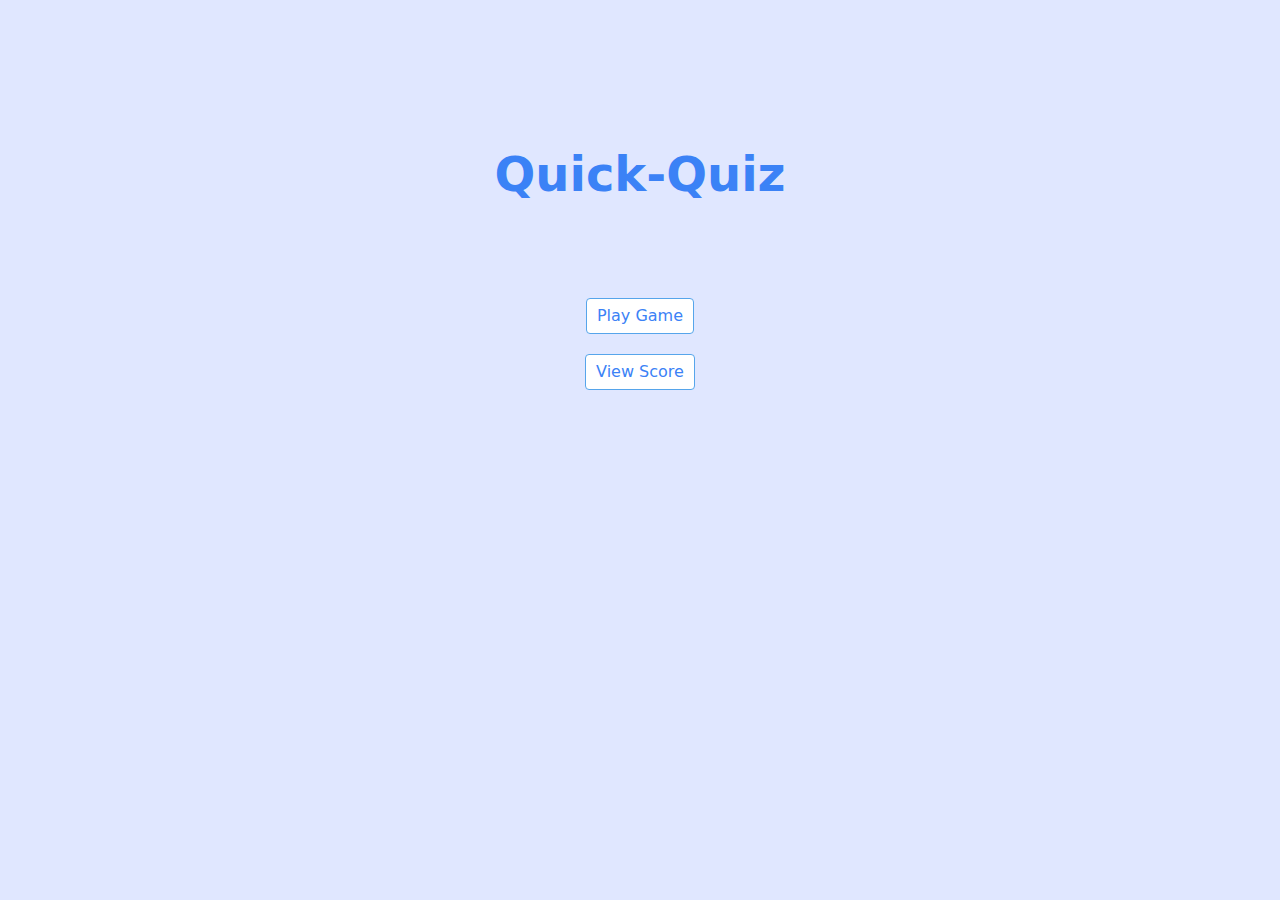
<file: index.html>
<!DOCTYPE html>
<html lang="en">
<head>
    <meta charset="UTF-8">
    <meta http-equiv="X-UA-Compatible" content="IE=edge">
    <meta name="viewport" content="width=device-width, initial-scale=1.0">
    <title>Quick Quiz</title>
    <link rel="stylesheet" href="styles.css">
    <link rel="stylesheet" href="index.css">
</head>
<body class="bg-indigo-100 box-border">
    <div class="container ">
        <div class="w-screen h-screen flex flex-col items-center max-h-screen mx-0 my-auto">
            <h1 class="h1 text-5xl text-blue-500 font-bold">Quick-Quiz</h1>
            <a href="game.html" class="btn btn-play text-blue-500 rounded bg-white px-6 border-blue-900 hover:bg-blue-500 hover:text-white hover:shadow-lg">Play Game</a>
            <a href="highscores.html" class="btn btn-score text-blue-500 rounded bg-white px-6 border-blue-900 hover:bg-blue-500 hover:text-white hover:shadow-lg">View Score</a>
        </div>
    </div>
    
</body>
</html>
</file>
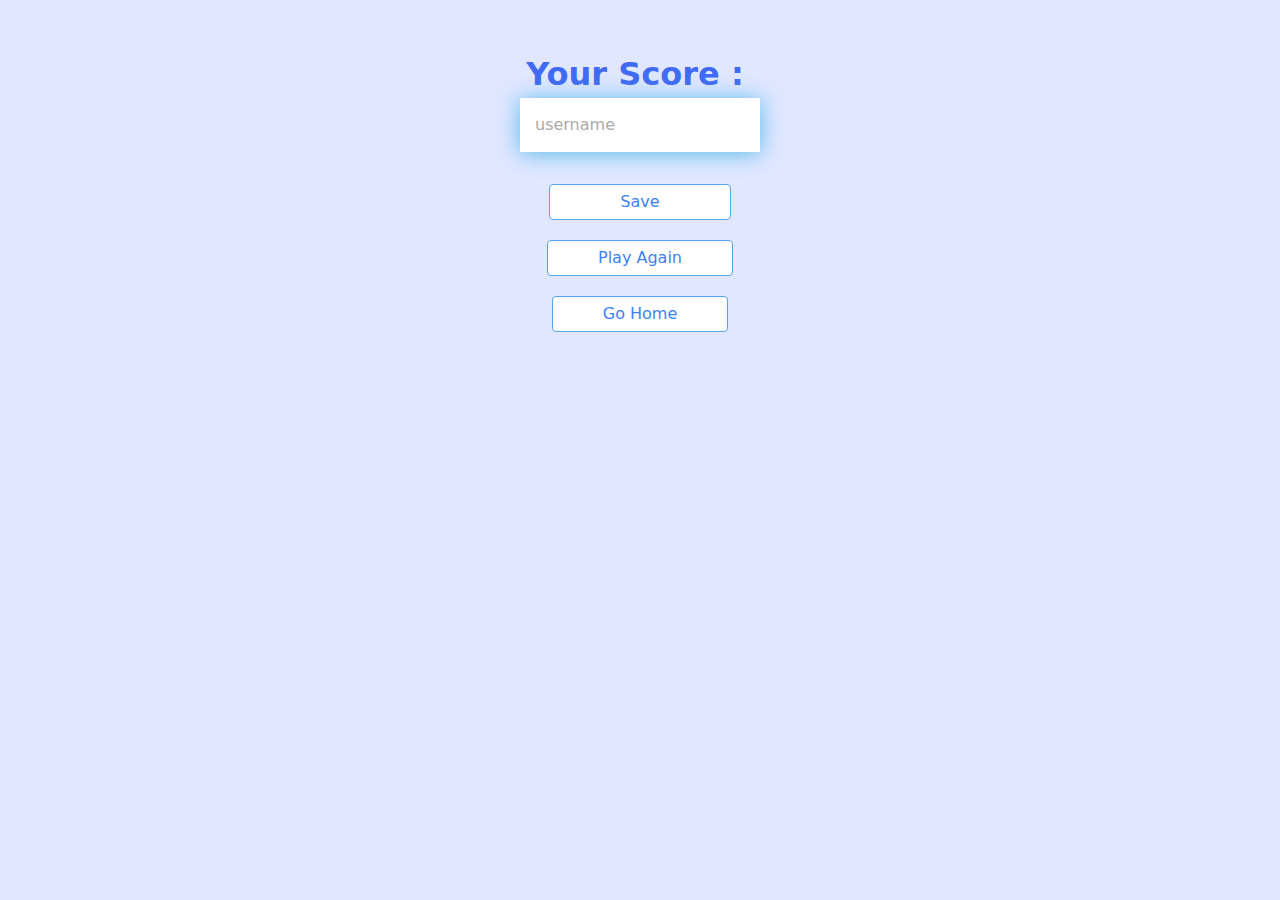
<file: end.html>
<!DOCTYPE html>
<html lang="en">
<head>
    <meta charset="UTF-8">
    <meta http-equiv="X-UA-Compatible" content="IE=edge">
    <meta name="viewport" content="width=device-width, initial-scale=1.0">
    <title>Congrats!!!</title>
    <link rel="stylesheet" href="styles.css">
    <link rel="stylesheet" href="end.css">
</head>
<body class="bg-indigo-100 box-border">
    <div class="container">
        <div id="end" class="flex flex-col items-center">
            <div class="flex flex-row">
                <h1 class="score-h1">Your Score :</h1>
            <h1 id="finalScore"></h1>
            </div>
            
            <form>
                <input 
                    type="text" 
                    name="username"
                    id="username"
                    placeholder="username"
                />
                <button 
                    type="submit" 
                    class="btn text-blue-500 rounded bg-white px-6 border-blue-900 hover:bg-blue-500 hover:text-white hover:shadow-lg" 
                    id="saveScoreBtn"
                    onclick="saveHighScore(event)"
                    
                 disabled>
                Save
                </button>
            </form>
            <a class="btn text-blue-500 rounded bg-white px-6 border-blue-900 hover:bg-blue-500 hover:text-white hover:shadow-lg" href="game.html">Play Again</a>
            <a class="btn text-blue-500 rounded bg-white px-6 border-blue-900 hover:bg-blue-500 hover:text-white hover:shadow-lg" href="index.html">Go Home</a>
        </div>
    </div>
    <script src="end.js"></script>
</body>
</html>
</file>
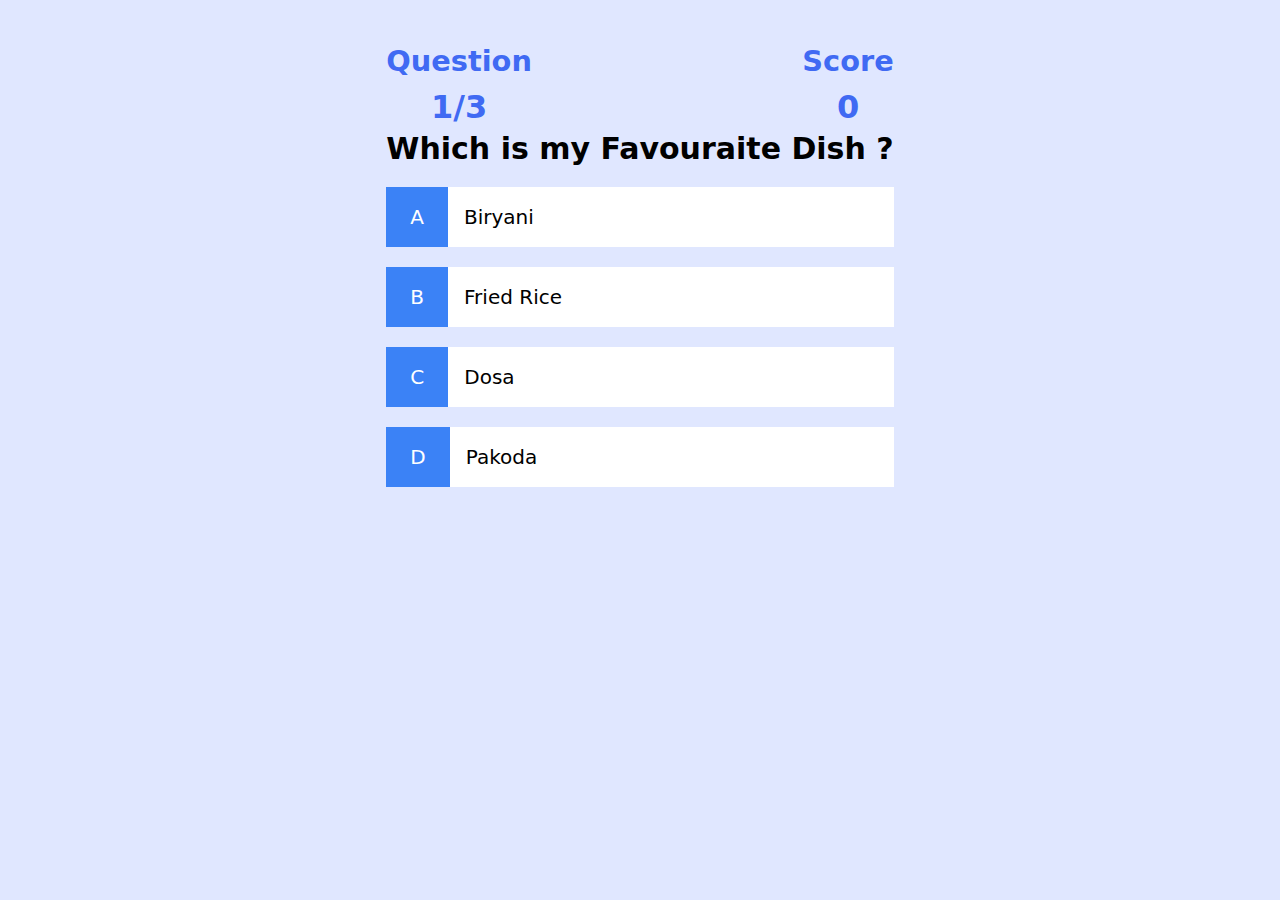
<file: game.html>
<!DOCTYPE html>
<html lang="en">
<head>
        
    <meta charset="UTF-8">
    <meta http-equiv="X-UA-Compatible" content="IE=edge">
    <meta name="viewport" content="width=device-width, initial-scale=1.0">
    <title>Quik Quiz - Play</title>
    <link rel="stylesheet" href="styles.css">
    <link rel="stylesheet" href="game.css">

</head>
<body class="bg-indigo-100 box-border">
    <div class="container flex flex-col items-center py-10">
        <div id="game" class="">
            <div id="hud">
                <div id="hud-item">
                    <p class="hud-prefix">
                        Question
                    </p>
                    <h1 class="hud-main-text" id="questionCounter">
                        
                    </h1>
                </div>
                <div id="hud-item">
                    <p class="hud-prefix">
                        Score
                    </p>
                    <h1 class="hud-main-text" id="score">
                        0
                    </h1>
                </div>
            </div>
            <h2 id="question" class="text-3xl font-bold">What is the answer to this question ?</h2>
            <div class="choice-container flex my-5 text-xl w-full border-blue-400 bg-white ">
                <p class="choice-prefix px-6 py-4 bg-blue-500 text-white">A</p>
                <p class="choice-text p-4 w-full" data-number="1" >Choice 1</p>
            </div>
            <div class="choice-container flex my-5 text-xl w-full border-blue-400 bg-white">
                <p class="choice-prefix px-6 py-4 bg-blue-500 text-white">B</p>
                <p class="choice-text p-4 w-full" data-number="2">Choice 2</p>
            </div>
            <div class="choice-container flex my-5 text-xl w-full border-blue-400 bg-white">
                <p class="choice-prefix px-6 py-4 bg-blue-500 text-white">C</p>
                <p class="choice-text p-4 w-full" data-number="3">Choice 3</p>
            </div>
            <div class="choice-container flex my-5 text-xl w-full border-blue-400 bg-white">
                <p class="choice-prefix px-6 py-4 bg-blue-500 text-white">D</p>
                <p class="choice-text p-4 w-full" data-number="4">Choice 4</p>
            </div>

        </div>

    

    </div>

<script src="game.js"></script>    
</body>
</html>
</file>
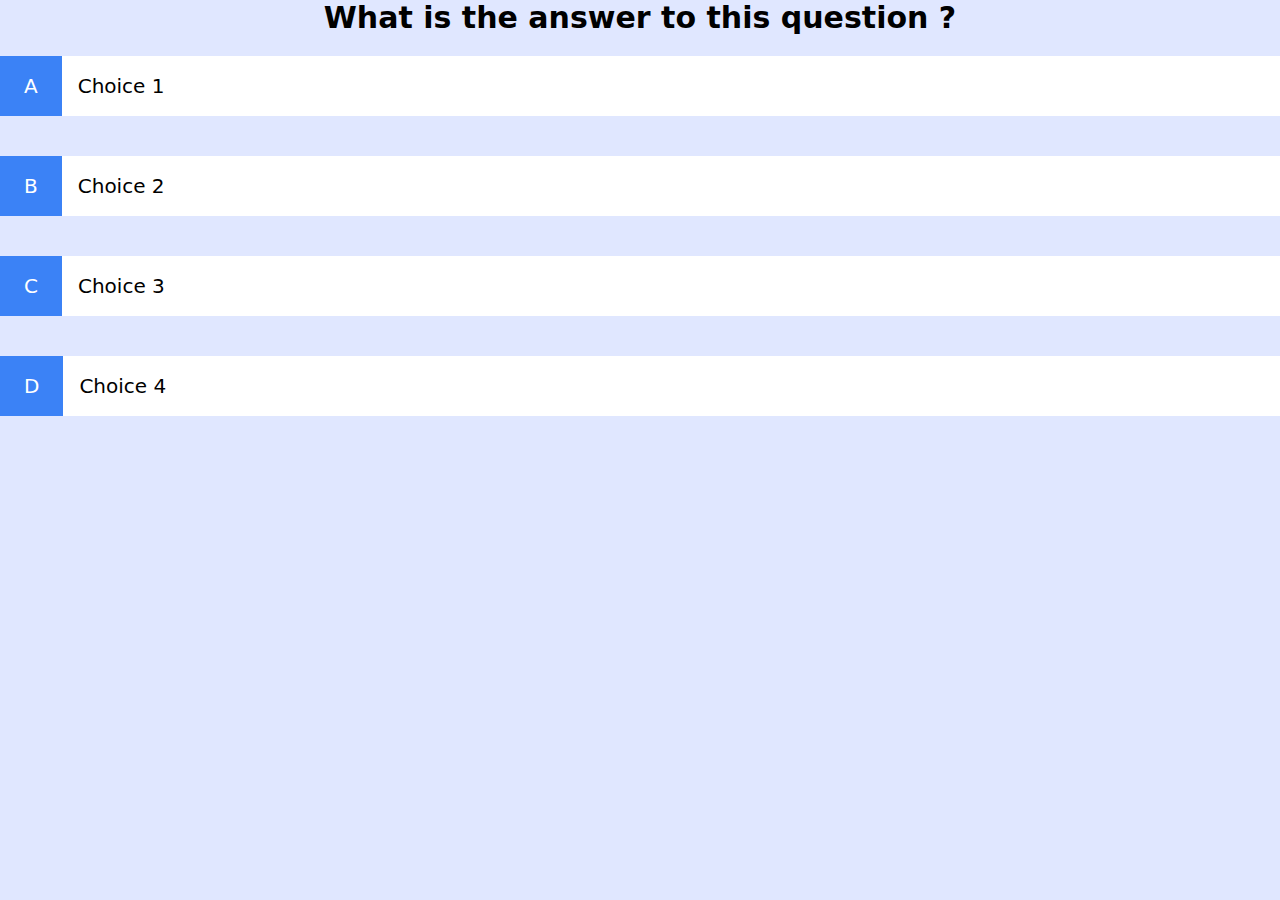
<file: game1.html>
<!DOCTYPE html>
<html lang="en">
<head>
        
    <meta charset="UTF-8">
    <meta http-equiv="X-UA-Compatible" content="IE=edge">
    <meta name="viewport" content="width=device-width, initial-scale=1.0">
    <title>Quik Quiz - Play</title>
    <link rel="stylesheet" href="styles.css">

</head>
<body class="bg-indigo-100 box-border">
    <div class="container">
        <div id="game" class="flex flex-col items-center">
            <h2 id="question" class="text-3xl font-bold">What is the answer to this question ?</h2>
            <div class="choice-container flex my-5 text-xl w-full border-blue-400 bg-white ">
                <p class="choice-prefix px-6 py-4 bg-blue-500 text-white">A</p>
                <p class="choice-text p-4">Choice 1</p>
            </div>
            <div class="choice-container flex my-5 text-xl w-full border-blue-400 bg-white">
                <p class="choice-prefix px-6 py-4 bg-blue-500 text-white">B</p>
                <p class="choice-text p-4">Choice 2</p>
            </div>
            <div class="choice-container flex my-5 text-xl w-full border-blue-400 bg-white">
                <p class="choice-prefix px-6 py-4 bg-blue-500 text-white">C</p>
                <p class="choice-text p-4">Choice 3</p>
            </div>
            <div class="choice-container flex my-5 text-xl w-full border-blue-400 bg-white">
                <p class="choice-prefix px-6 py-4 bg-blue-500 text-white">D</p>
                <p class="choice-text p-4">Choice 4</p>
            </div>

        </div>

    

    </div>
</body>
</html>
</file>
<file: index.css>
.h1{
    margin-bottom: 100px;
    margin-top: 150px;
  }
  
  .btn{
    padding: 5px 10px;
    margin-bottom: 20px;
    border: 0.1rem solid #56a5eb;
  }
  .btn:hover{
    cursor: pointer;
    box-shadow: 0 0.4rem 1.4rem 0 rgba(86, 185, 235, 0.5);
    transform: translateY(-0.2rem);
    transition: transform 150ms;
    
  }
</file>
<file: end.css>
.btn{
    padding: 5px 50px;
    margin-bottom: 20px;
    border: 0.1rem solid #56a5eb;
  }
  #saveScoreBtn{
      padding-left: 70px;
      padding-right: 70px;
  }
  .btn:hover{
    cursor: pointer;
    box-shadow: 0 0.4rem 1.4rem 0 rgba(86, 185, 235, 0.5);
    transform: translateY(-0.2rem);
    transition: transform 150ms;
    
  }
  .btn[disabled]:hover {
    cursor: not-allowed;
    box-shadow: none;
    transform: none;
  }
  .score-h1{
    padding-top: 50px;
    padding-right: 10px;
    font-size: 2rem;
    text-align: center;
    font-weight: 700;
    color: #406af3;
  }
  #finalScore{
    font-size: 2rem;
    text-align: center;
    font-weight: 700;
    color: #406af3;
    margin-bottom: 2rem;
    margin-top: 3rem;
  }
  form {
      width: 100%;
      display: flex;
      flex-direction: column;
      align-items: center;

  }
  input {
      margin-bottom: 2rem;
      width: 15rem;
      padding: 15px;
      font-size: 1rem;
      border: none;
      box-shadow: 0 0.1rem 1.4rem 0 rgba(86, 185, 235, 05);
  }
  input::placeholder {
      color: #aaa;
  }
</file>
<file: game.css>
.choice-container:hover{
    cursor: pointer;
    box-shadow: 0 0.4rem 1.4rem 0 rgba(86, 185, 235, 0.5);
    transform: translateY(-0.1rem);
    transition: transform 150ms;
  }
  .correct {
    background-color: #28a745;;
  }
  .incorrect {
    background-color: #dc3545;
  }
  #hud{
    display: flex;
    justify-content: space-between;
  }
  .hud-prefix {
    text-align: center;
    font-size: 1.8rem;
    font-weight: 600;
    color: #406af3;
  }
.hud-main-text{
  font-size: 2rem;
  text-align: center;
  font-weight: 700;
    color: #406af3;
}
</file>
